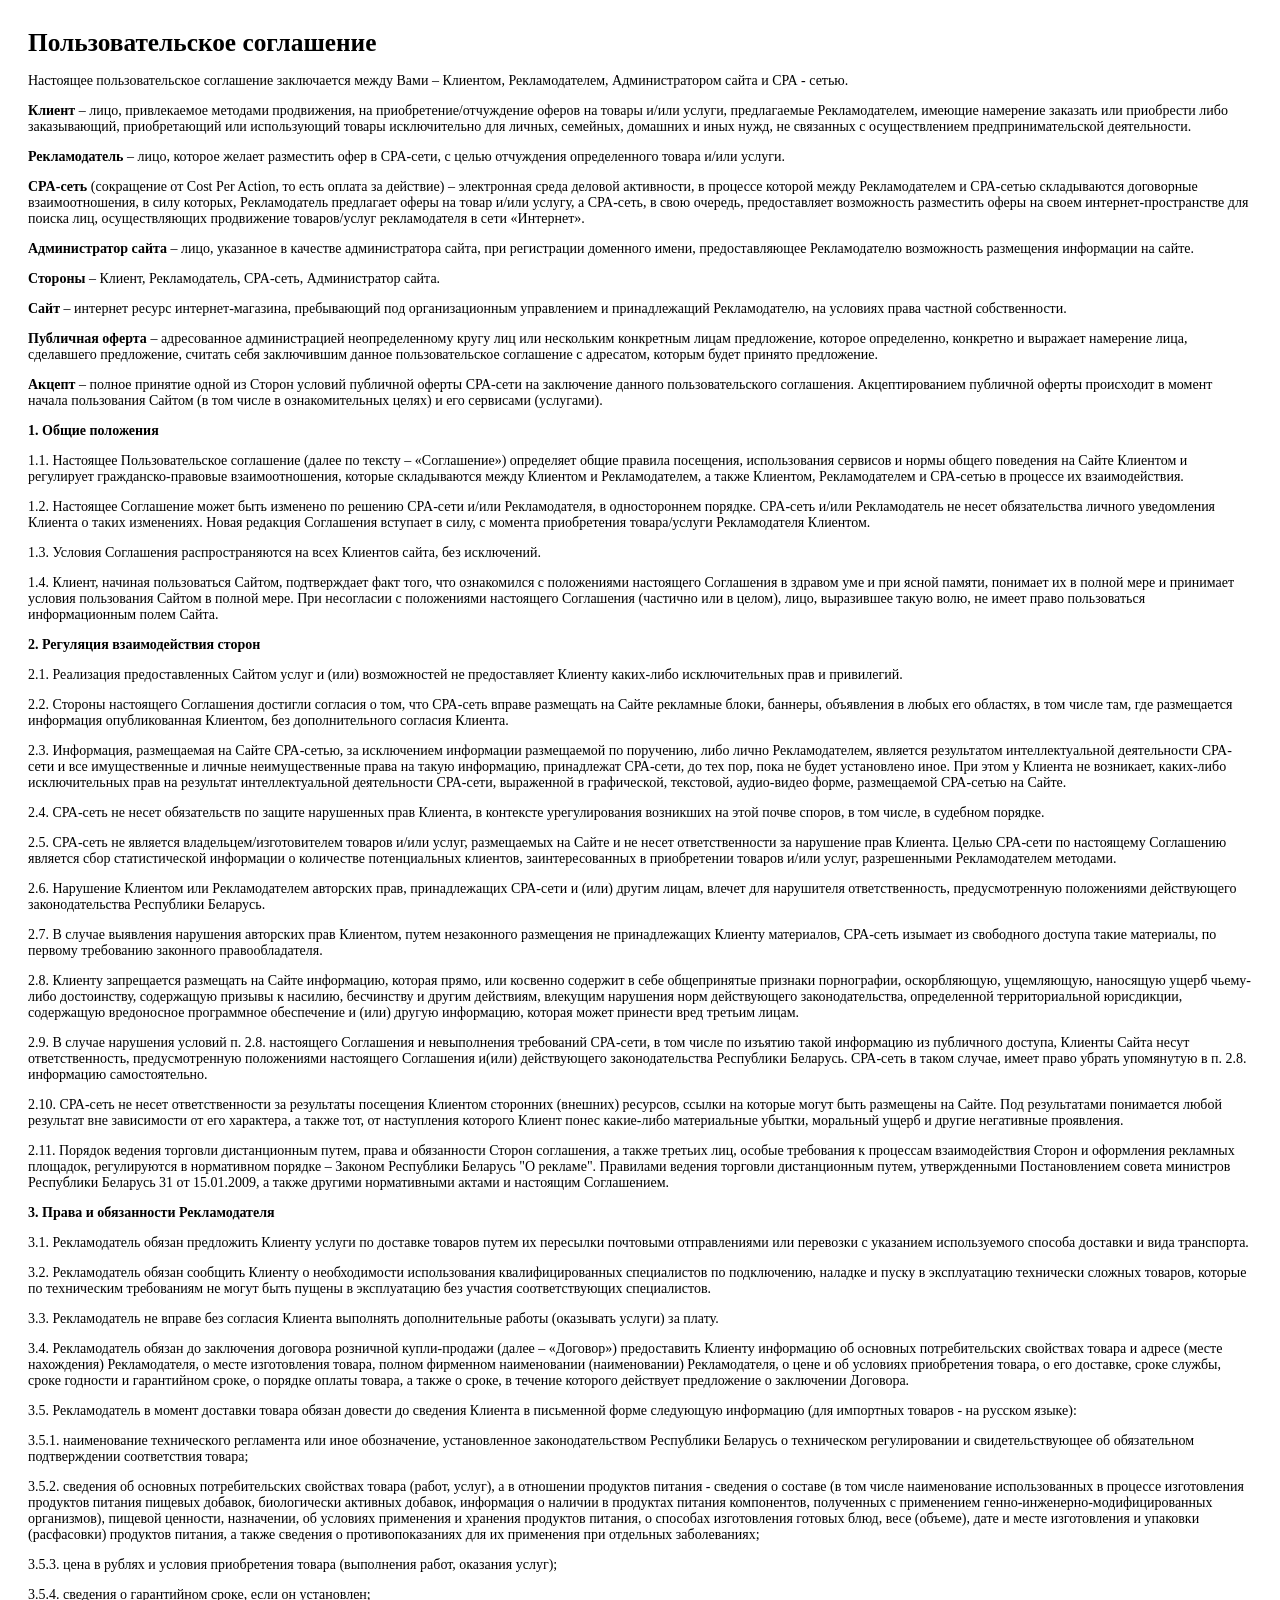
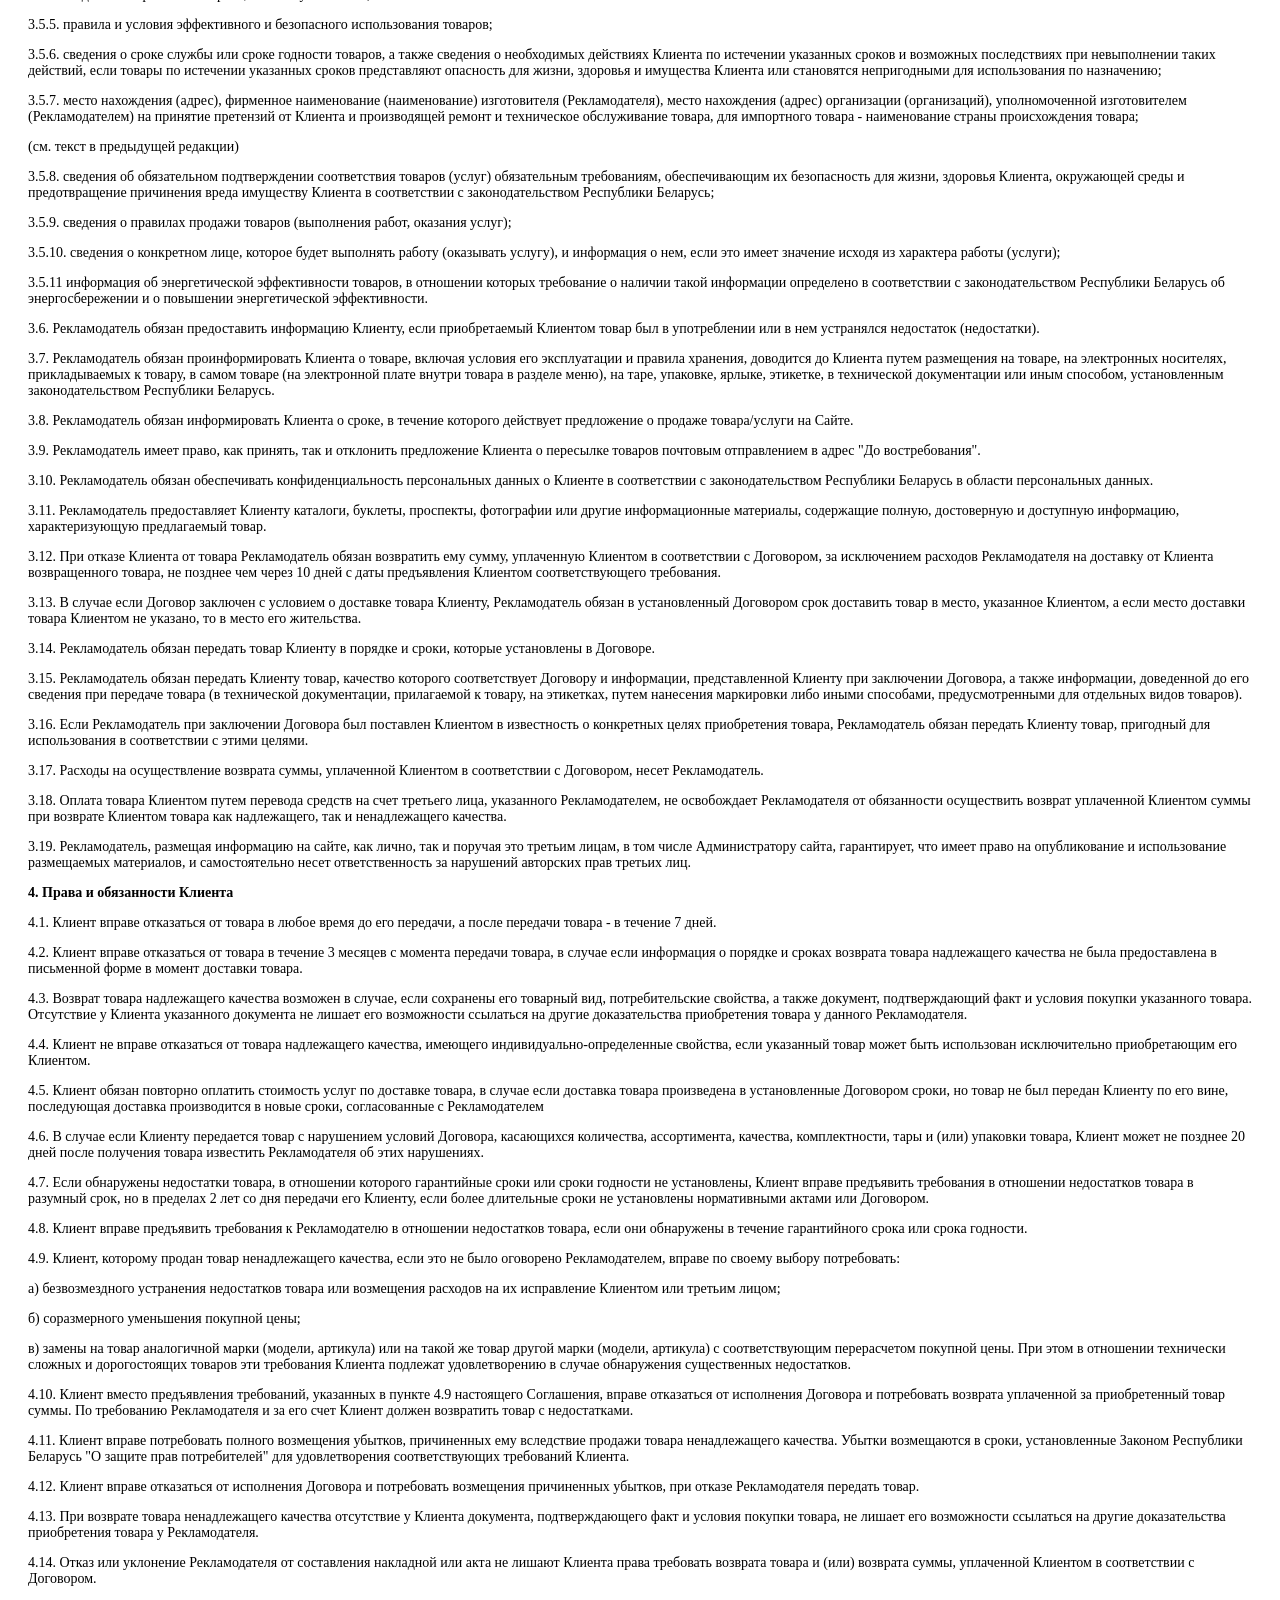
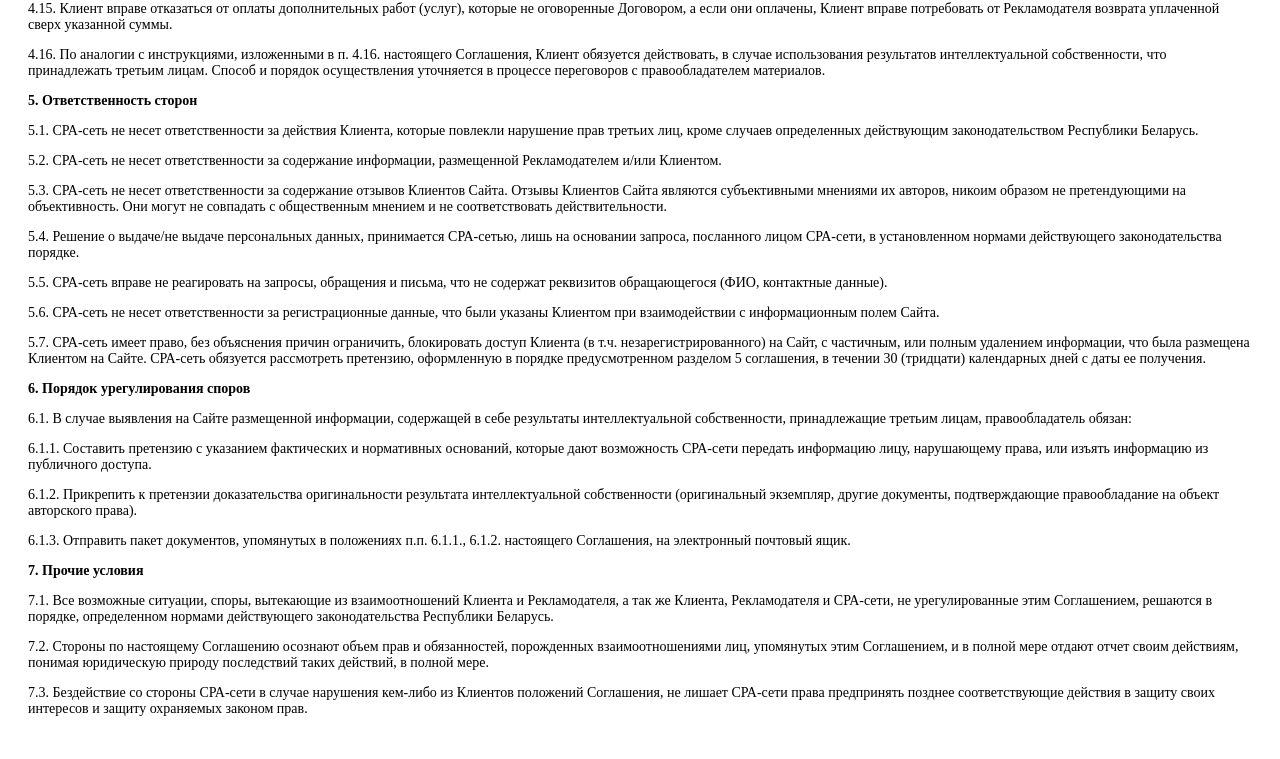
<file: src/documents/agreement.html>
<html>
    <head>
        <title>Пользовательское соглашение</title>
        <meta charset="UTF-8" />
    </head>
    <body>
    <div style="padding: 20px; font-size: 14px;font-family: 'PT Sans';">
        <h1 style="font-family: 'PT Sans'; padding: 0; margin: 0; margin-bottom: 16px; font-size:19pt; font-weight: bold;">Пользовательское соглашение</h1>
    
        <p>Настоящее пользовательское соглашение заключается между Вами – Клиентом, Рекламодателем, Администратором сайта и СРА - сетью.
        </p>
        <p><strong>Клиент</strong> – лицо, привлекаемое методами продвижения, на приобретение/отчуждение оферов на товары и/или услуги, предлагаемые Рекламодателем, имеющие намерение заказать или приобрести либо заказывающий, приобретающий или использующий товары исключительно для личных, семейных, домашних и иных нужд, не связанных с осуществлением предпринимательской деятельности.
        </p>
        <p><strong>Рекламодатель</strong> – лицо, которое желает разместить офер в CPA-сети, с целью отчуждения определенного товара и/или услуги.
        </p>
        <p><strong>CPA-сеть</strong> (сокращение от Cost Per Action, то есть оплата за действие) – электронная среда деловой активности, в процессе которой между Рекламодателем и СРА-сетью складываются договорные взаимоотношения, в силу которых, Рекламодатель предлагает оферы на товар и/или услугу, а СРА-сеть, в свою очередь, предоставляет возможность разместить оферы на своем интернет-пространстве для поиска лиц, осуществляющих продвижение товаров/услуг рекламодателя в сети «Интернет».
        </p>
        <p><strong>Администратор сайта</strong> – лицо, указанное в качестве администратора сайта, при регистрации доменного имени, предоставляющее Рекламодателю возможность размещения информации на сайте.
        </p>
        <p><strong>Стороны</strong> – Клиент, Рекламодатель, CPA-сеть, Администратор сайта.
        </p>
        <p><strong>Сайт</strong> – интернет ресурс интернет-магазина, пребывающий под организационным управлением и принадлежащий Рекламодателю, на условиях права частной собственности.
        </p>
        <p><strong>Публичная оферта</strong> – адресованное администрацией неопределенному кругу лиц или нескольким конкретным лицам предложение, которое определенно, конкретно и выражает намерение лица, сделавшего предложение, считать себя заключившим данное пользовательское соглашение с адресатом, которым будет принято предложение.
        </p>
        <p><strong>Акцепт</strong> – полное принятие одной из Сторон условий публичной оферты СРА-сети на заключение данного пользовательского соглашения. Акцептированием публичной оферты происходит в момент начала пользования Сайтом (в том числе в ознакомительных целях) и его сервисами (услугами).
        </p>
        <p><strong>1. Общие положения</strong>
        </p>
        <p>1.1. Настоящее Пользовательское соглашение (далее по тексту – «Соглашение») определяет общие правила посещения, использования сервисов и нормы общего поведения на Сайте Клиентом и регулирует гражданско-правовые взаимоотношения, которые складываются между Клиентом и Рекламодателем, а также Клиентом, Рекламодателем и СРА-сетью в процессе их взаимодействия.
        </p>
        <p>1.2. Настоящее Соглашение может быть изменено по решению CPA-сети и/или Рекламодателя, в одностороннем порядке. CPA-сеть и/или Рекламодатель не несет обязательства личного уведомления Клиента о таких изменениях. Новая редакция Соглашения вступает в силу, с момента приобретения товара/услуги Рекламодателя Клиентом.
        </p>
        <p>1.3. Условия Соглашения распространяются на всех Клиентов сайта, без исключений.
        </p>
        <p>1.4. Клиент, начиная пользоваться Сайтом, подтверждает факт того, что ознакомился с положениями настоящего Соглашения в здравом уме и при ясной памяти, понимает их в полной мере и принимает условия пользования Сайтом в полной мере. При несогласии с положениями настоящего Соглашения (частично или в целом), лицо, выразившее такую волю, не имеет право пользоваться информационным полем Сайта.
        </p>
        <p><strong>2. Регуляция взаимодействия сторон</strong>
        </p>
        <p>2.1. Реализация предоставленных Сайтом услуг и (или) возможностей не предоставляет Клиенту каких-либо исключительных прав и привилегий.
        </p>
        <p>2.2. Стороны настоящего Соглашения достигли согласия о том, что СРА-сеть вправе размещать на Сайте рекламные блоки, баннеры, объявления в любых его областях, в том числе там, где размещается информация опубликованная Клиентом, без дополнительного согласия Клиента.
        </p>
        <p>2.3. Информация, размещаемая на Сайте СРА-сетью, за исключением информации размещаемой по поручению, либо лично Рекламодателем, является результатом интеллектуальной деятельности СРА-сети и все имущественные и личные неимущественные права на такую информацию, принадлежат СРА-сети, до тех пор, пока не будет установлено иное. При этом у Клиента не возникает, каких-либо исключительных прав на результат интеллектуальной деятельности СРА-сети, выраженной в графической, текстовой, аудио-видео форме, размещаемой СРА-сетью на Сайте.
        </p>
        <p>2.4. СРА-сеть не несет обязательств по защите нарушенных прав Клиента, в контексте урегулирования возникших на этой почве споров, в том числе, в судебном порядке.
        </p>
        <p>2.5. СРА-сеть не является владельцем/изготовителем товаров и/или услуг, размещаемых на Сайте и не несет ответственности за нарушение прав Клиента. Целью СРА-сети по настоящему Соглашению является сбор статистической информации о количестве потенциальных клиентов, заинтересованных в приобретении товаров и/или услуг, разрешенными Рекламодателем методами.
        </p>
        <p>2.6. Нарушение Клиентом или Рекламодателем авторских прав, принадлежащих СРА-сети и (или) другим лицам, влечет для нарушителя ответственность, предусмотренную положениями действующего законодательства Республики Беларусь.
        </p>
        <p>2.7. В случае выявления нарушения авторских прав Клиентом, путем незаконного размещения не принадлежащих Клиенту материалов, СРА-сеть изымает из свободного доступа такие материалы, по первому требованию законного правообладателя.
        </p>
        <p>2.8. Клиенту запрещается размещать на Сайте информацию, которая прямо, или косвенно содержит в себе общепринятые признаки порнографии, оскорбляющую, ущемляющую, наносящую ущерб чьему-либо достоинству, содержащую призывы к насилию, бесчинству и другим действиям, влекущим нарушения норм действующего законодательства, определенной территориальной юрисдикции, содержащую вредоносное программное обеспечение и (или) другую информацию, которая может принести вред третьим лицам.
        </p>
        <p>2.9. В случае нарушения условий п. 2.8. настоящего Соглашения и невыполнения требований СРА-сети, в том числе по изъятию такой информацию из публичного доступа, Клиенты Сайта несут ответственность, предусмотренную положениями настоящего Соглашения и(или) действующего законодательства Республики Беларусь. СРА-сеть в таком случае, имеет право убрать упомянутую в п. 2.8. информацию самостоятельно.
        </p>
        <p>2.10. СРА-сеть не несет ответственности за результаты посещения Клиентом сторонних (внешних) ресурсов, ссылки на которые могут быть размещены на Сайте. Под результатами понимается любой результат вне зависимости от его характера, а также тот, от наступления которого Клиент понес какие-либо материальные убытки, моральный ущерб и другие негативные проявления.
        </p>
        <p>2.11. Порядок ведения торговли дистанционным путем, права и обязанности Сторон соглашения, а также третьих лиц, особые требования к процессам взаимодействия Сторон и оформления рекламных площадок, регулируются в нормативном порядке – Законом Республики Беларусь "О рекламе".
Правилами ведения торговли дистанционным путем, утвержденными Постановлением совета министров Республики Беларусь  31 от 15.01.2009, а также другими нормативными актами и настоящим Соглашением.
        </p>
        <p><strong>3. Права и обязанности Рекламодателя</strong>
        </p>
        <p>3.1. Рекламодатель обязан предложить Клиенту услуги по доставке товаров путем их пересылки почтовыми отправлениями или перевозки с указанием используемого способа доставки и вида транспорта.
        </p>
        <p>3.2. Рекламодатель обязан сообщить Клиенту о необходимости использования квалифицированных специалистов по подключению, наладке и пуску в эксплуатацию технически сложных товаров, которые по техническим требованиям не могут быть пущены в эксплуатацию без участия соответствующих специалистов.
        </p>
        <p>3.3. Рекламодатель не вправе без согласия Клиента выполнять дополнительные работы (оказывать услуги) за плату.
        </p>
        <p>3.4. Рекламодатель обязан до заключения договора розничной купли-продажи (далее – «Договор») предоставить Клиенту информацию об основных потребительских свойствах товара и адресе (месте нахождения) Рекламодателя, о месте изготовления товара, полном фирменном наименовании (наименовании) Рекламодателя, о цене и об условиях приобретения товара, о его доставке, сроке службы, сроке годности и гарантийном сроке, о порядке оплаты товара, а также о сроке, в течение которого действует предложение о заключении Договора.
        </p>
        <p>3.5. Рекламодатель в момент доставки товара обязан довести до сведения Клиента в письменной форме следующую информацию (для импортных товаров - на русском языке):
        </p>
        <p>3.5.1. наименование технического регламента или иное обозначение, установленное законодательством Республики Беларусь о техническом регулировании и свидетельствующее об обязательном подтверждении соответствия товара;
        </p>
        <p>3.5.2. сведения об основных потребительских свойствах товара (работ, услуг), а в отношении продуктов питания - сведения о составе (в том числе наименование использованных в процессе изготовления продуктов питания пищевых добавок, биологически активных добавок, информация о наличии в продуктах питания компонентов, полученных с применением генно-инженерно-модифицированных организмов), пищевой ценности, назначении, об условиях применения и хранения продуктов питания, о способах изготовления готовых блюд, весе (объеме), дате и месте изготовления и упаковки (расфасовки) продуктов питания, а также сведения о противопоказаниях для их применения при отдельных заболеваниях;
        </p>
        <p>3.5.3. цена в рублях и условия приобретения товара (выполнения работ, оказания услуг);
        </p>
        <p>3.5.4. сведения о гарантийном сроке, если он установлен;
        </p>
        <p>3.5.5. правила и условия эффективного и безопасного использования товаров;
        </p>
        <p>3.5.6. сведения о сроке службы или сроке годности товаров, а также сведения о необходимых действиях Клиента по истечении указанных сроков и возможных последствиях при невыполнении таких действий, если товары по истечении указанных сроков представляют опасность для жизни, здоровья и имущества Клиента или становятся непригодными для использования по назначению;
        </p>
        <p>3.5.7. место нахождения (адрес), фирменное наименование (наименование) изготовителя (Рекламодателя), место нахождения (адрес) организации (организаций), уполномоченной изготовителем (Рекламодателем) на принятие претензий от Клиента и производящей ремонт и техническое обслуживание товара, для импортного товара - наименование страны происхождения товара;
        </p>
        <p>(см. текст в предыдущей редакции)
        </p>
        <p>3.5.8. сведения об обязательном подтверждении соответствия товаров (услуг) обязательным требованиям, обеспечивающим их безопасность для жизни, здоровья Клиента, окружающей среды и предотвращение причинения вреда имуществу Клиента в соответствии с законодательством Республики Беларусь;
        </p>
        <p>3.5.9. сведения о правилах продажи товаров (выполнения работ, оказания услуг);
        </p>
        <p>3.5.10. сведения о конкретном лице, которое будет выполнять работу (оказывать услугу), и информация о нем, если это имеет значение исходя из характера работы (услуги);
        </p>
        <p>3.5.11 информация об энергетической эффективности товаров, в отношении которых требование о наличии такой информации определено в соответствии с законодательством Республики Беларусь об энергосбережении и о повышении энергетической эффективности.
        </p>
        <p>3.6. Рекламодатель обязан предоставить информацию Клиенту, если приобретаемый Клиентом товар был в употреблении или в нем устранялся недостаток (недостатки).
        </p>
        <p>3.7. Рекламодатель обязан проинформировать Клиента о товаре, включая условия его эксплуатации и правила хранения, доводится до Клиента путем размещения на товаре, на электронных носителях, прикладываемых к товару, в самом товаре (на электронной плате внутри товара в разделе меню), на таре, упаковке, ярлыке, этикетке, в технической документации или иным способом, установленным законодательством Республики Беларусь.
        </p>
        <p>3.8. Рекламодатель обязан информировать Клиента о сроке, в течение которого действует предложение о продаже товара/услуги на Сайте.
        </p>
        <p>3.9. Рекламодатель имеет право, как принять, так и отклонить предложение Клиента о пересылке товаров почтовым отправлением в адрес "До востребования".
        </p>
        <p>3.10. Рекламодатель обязан обеспечивать конфиденциальность персональных данных о Клиенте в соответствии с законодательством Республики Беларусь в области персональных данных.
        </p>
        <p>3.11. Рекламодатель предоставляет Клиенту каталоги, буклеты, проспекты, фотографии или другие информационные материалы, содержащие полную, достоверную и доступную информацию, характеризующую предлагаемый товар.
        </p>
        <p>3.12. При отказе Клиента от товара Рекламодатель обязан возвратить ему сумму, уплаченную Клиентом в соответствии с Договором, за исключением расходов Рекламодателя на доставку от Клиента возвращенного товара, не позднее чем через 10 дней с даты предъявления Клиентом соответствующего требования.
        </p>
        <p>3.13. В случае если Договор заключен с условием о доставке товара Клиенту, Рекламодатель обязан в установленный Договором срок доставить товар в место, указанное Клиентом, а если место доставки товара Клиентом не указано, то в место его жительства.
        </p>
        <p>3.14. Рекламодатель обязан передать товар Клиенту в порядке и сроки, которые установлены в Договоре.
        </p>
        <p>3.15. Рекламодатель обязан передать Клиенту товар, качество которого соответствует Договору и информации, представленной Клиенту при заключении Договора, а также информации, доведенной до его сведения при передаче товара (в технической документации, прилагаемой к товару, на этикетках, путем нанесения маркировки либо иными способами, предусмотренными для отдельных видов товаров).
        </p>
        <p>3.16. Если Рекламодатель при заключении Договора был поставлен Клиентом в известность о конкретных целях приобретения товара, Рекламодатель обязан передать Клиенту товар, пригодный для использования в соответствии с этими целями.
        </p>
        <p>3.17. Расходы на осуществление возврата суммы, уплаченной Клиентом в соответствии с Договором, несет Рекламодатель.
        </p>
        <p>3.18. Оплата товара Клиентом путем перевода средств на счет третьего лица, указанного Рекламодателем, не освобождает Рекламодателя от обязанности осуществить возврат уплаченной Клиентом суммы при возврате Клиентом товара как надлежащего, так и ненадлежащего качества.
        </p>
        <p>3.19. Рекламодатель, размещая информацию на сайте, как лично, так и поручая это третьим лицам, в том числе Администратору сайта, гарантирует, что имеет право на опубликование и использование размещаемых материалов, и самостоятельно несет ответственность за нарушений авторских прав третьих лиц.
        </p>
        <p><strong>4. Права и обязанности Клиента</strong>
        </p>
        <p>4.1. Клиент вправе отказаться от товара в любое время до его передачи, а после передачи товара - в течение 7 дней.
        </p>
        <p>4.2. Клиент вправе отказаться от товара в течение 3 месяцев с момента передачи товара, в случае если информация о порядке и сроках возврата товара надлежащего качества не была предоставлена в письменной форме в момент доставки товара.
        </p>
        <p>4.3. Возврат товара надлежащего качества возможен в случае, если сохранены его товарный вид, потребительские свойства, а также документ, подтверждающий факт и условия покупки указанного товара. Отсутствие у Клиента указанного документа не лишает его возможности ссылаться на другие доказательства приобретения товара у данного Рекламодателя.
        </p>
        <p>4.4. Клиент не вправе отказаться от товара надлежащего качества, имеющего индивидуально-определенные свойства, если указанный товар может быть использован исключительно приобретающим его Клиентом.
        </p>
        <p>4.5. Клиент обязан повторно оплатить стоимость услуг по доставке товара, в случае если доставка товара произведена в установленные Договором сроки, но товар не был передан Клиенту по его вине, последующая доставка производится в новые сроки, согласованные с Рекламодателем
        </p>
        <p>4.6. В случае если Клиенту передается товар с нарушением условий Договора, касающихся количества, ассортимента, качества, комплектности, тары и (или) упаковки товара, Клиент может не позднее 20 дней после получения товара известить Рекламодателя об этих нарушениях.
        </p>
        <p>4.7. Если обнаружены недостатки товара, в отношении которого гарантийные сроки или сроки годности не установлены, Клиент вправе предъявить требования в отношении недостатков товара в разумный срок, но в пределах 2 лет со дня передачи его Клиенту, если более длительные сроки не установлены нормативными актами или Договором.
        </p>
        <p>4.8. Клиент вправе предъявить требования к Рекламодателю в отношении недостатков товара, если они обнаружены в течение гарантийного срока или срока годности.
        </p>
        <p>4.9. Клиент, которому продан товар ненадлежащего качества, если это не было оговорено Рекламодателем, вправе по своему выбору потребовать:
        </p>
        <p>а) безвозмездного устранения недостатков товара или возмещения расходов на их исправление Клиентом или третьим лицом;
        </p>
        <p>б) соразмерного уменьшения покупной цены;
        </p>
        <p>в) замены на товар аналогичной марки (модели, артикула) или на такой же товар другой марки (модели, артикула) с соответствующим перерасчетом покупной цены. При этом в отношении технически сложных и дорогостоящих товаров эти требования Клиента подлежат удовлетворению в случае обнаружения существенных недостатков.
        </p>
        <p>4.10. Клиент вместо предъявления требований, указанных в пункте 4.9 настоящего Соглашения, вправе отказаться от исполнения Договора и потребовать возврата уплаченной за приобретенный товар суммы. По требованию Рекламодателя и за его счет Клиент должен возвратить товар с недостатками.
        </p>
        <p>4.11. Клиент вправе потребовать полного возмещения убытков, причиненных ему вследствие продажи товара ненадлежащего качества. Убытки возмещаются в сроки, установленные Законом Республики Беларусь "О защите прав потребителей" для удовлетворения соответствующих требований Клиента.
        </p>
        <p>4.12. Клиент вправе отказаться от исполнения Договора и потребовать возмещения причиненных убытков, при отказе Рекламодателя передать товар.
        </p>
        <p>4.13. При возврате товара ненадлежащего качества отсутствие у Клиента документа, подтверждающего факт и условия покупки товара, не лишает его возможности ссылаться на другие доказательства приобретения товара у Рекламодателя.
        </p>
        <p>4.14. Отказ или уклонение Рекламодателя от составления накладной или акта не лишают Клиента права требовать возврата товара и (или) возврата суммы, уплаченной Клиентом в соответствии с Договором.
        </p>
        <p>4.15. Клиент вправе отказаться от оплаты дополнительных работ (услуг), которые не оговоренные Договором, а если они оплачены, Клиент вправе потребовать от Рекламодателя возврата уплаченной сверх указанной суммы.
        </p>
        <p>4.16. По аналогии с инструкциями, изложенными в п. 4.16. настоящего Соглашения, Клиент обязуется действовать, в случае использования результатов интеллектуальной собственности, что принадлежать третьим лицам. Способ и порядок осуществления уточняется в процессе переговоров с правообладателем материалов.
        </p>
        <p><strong>5. Ответственность сторон</strong>
        </p>
        <p>5.1. СРА-сеть не несет ответственности за действия Клиента, которые повлекли нарушение прав третьих лиц, кроме случаев определенных действующим законодательством Республики Беларусь.
        </p>
        <p>5.2. СРА-сеть не несет ответственности за содержание информации, размещенной Рекламодателем и/или Клиентом.
        </p>
        <p>5.3. СРА-сеть не несет ответственности за содержание отзывов Клиентов Сайта. Отзывы Клиентов Сайта являются субъективными мнениями их авторов, никоим образом не претендующими на объективность. Они могут не совпадать с общественным мнением и не соответствовать действительности.
        </p>
        <p>5.4. Решение о выдаче/не выдаче персональных данных, принимается СРА-сетью, лишь на основании запроса, посланного лицом СРА-сети, в установленном нормами действующего законодательства порядке.
        </p>
        <p>5.5. СРА-сеть вправе не реагировать на запросы, обращения и письма, что не содержат реквизитов обращающегося (ФИО, контактные данные).
        </p>
        <p>5.6. СРА-сеть не несет ответственности за регистрационные данные, что были указаны Клиентом при взаимодействии с информационным полем Сайта.
        </p>
        <p>5.7. СРА-сеть имеет право, без объяснения причин ограничить, блокировать доступ Клиента (в т.ч. незарегистрированного) на Сайт, с частичным, или полным удалением информации, что была размещена Клиентом на Сайте. СРА-сеть обязуется рассмотреть претензию, оформленную в порядке предусмотренном разделом 5 соглашения, в течении 30 (тридцати) календарных дней с даты ее получения.
        </p>
        <p><strong>6. Порядок урегулирования споров</strong>
        </p>
        <p>6.1. В случае выявления на Сайте размещенной информации, содержащей в себе результаты интеллектуальной собственности, принадлежащие третьим лицам, правообладатель обязан:
        </p>
        <p>6.1.1. Составить претензию с указанием фактических и нормативных оснований, которые дают возможность СРА-сети передать информацию лицу, нарушающему права, или изъять информацию из публичного доступа.
        </p>
        <p>6.1.2. Прикрепить к претензии доказательства оригинальности результата интеллектуальной собственности (оригинальный экземпляр, другие документы, подтверждающие правообладание на объект авторского права).
        </p>
        <p>6.1.3. Отправить пакет документов, упомянутых в положениях п.п. 6.1.1., 6.1.2. настоящего Соглашения, на электронный почтовый ящик.</a>
        </p>
        <p><strong>7. Прочие условия</strong>
        </p>
        <p>7.1. Все возможные ситуации, споры, вытекающие из взаимоотношений Клиента и Рекламодателя, а так же Клиента, Рекламодателя и СРА-сети, не урегулированные этим Соглашением, решаются в порядке, определенном нормами действующего законодательства Республики Беларусь.
        </p>
        <p>7.2. Стороны по настоящему Соглашению осознают объем прав и обязанностей, порожденных взаимоотношениями лиц, упомянутых этим Соглашением, и в полной мере отдают отчет своим действиям, понимая юридическую природу последствий таких действий, в полной мере.
        </p>
        <p>7.3. Бездействие со стороны СРА-сети в случае нарушения кем-либо из Клиентов положений Соглашения, не лишает СРА-сети права предпринять позднее соответствующие действия в защиту своих интересов и защиту охраняемых законом прав.
        </p>
    </body>
    </html>
</file>
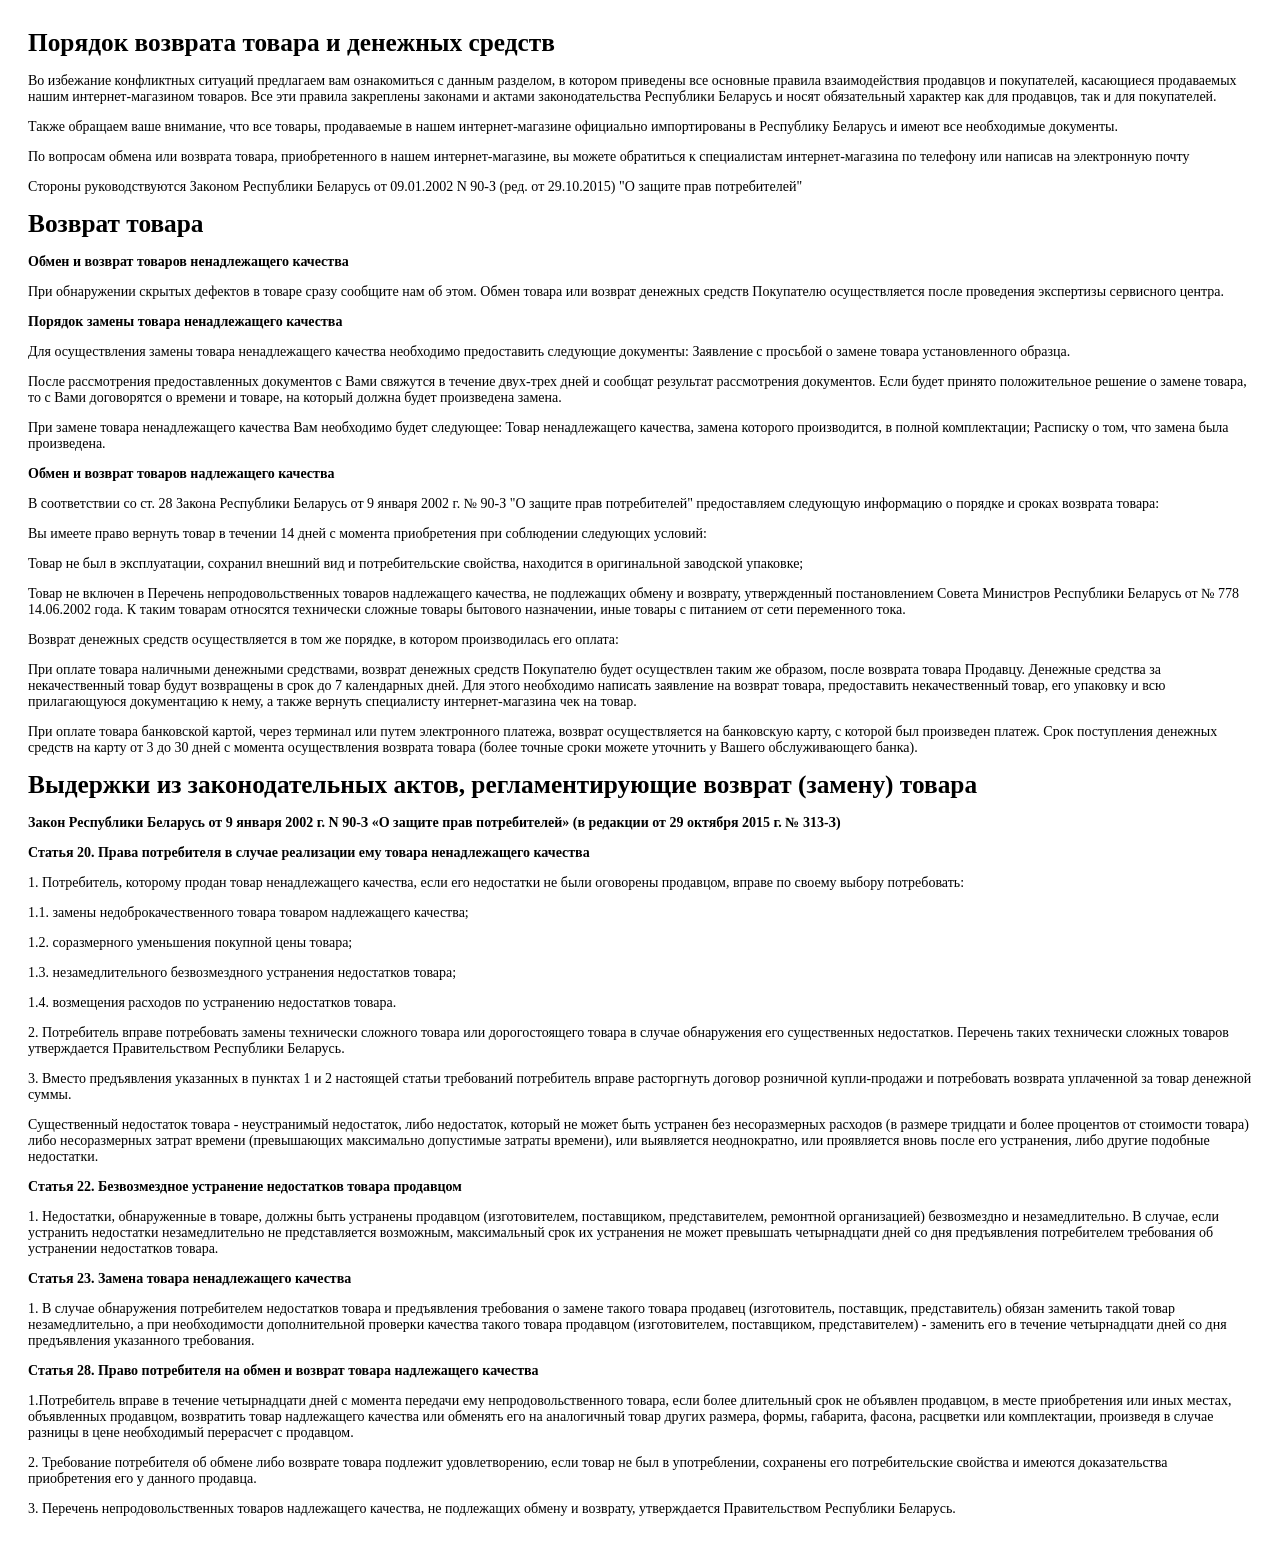
<file: src/documents/dogovor_vozvrata.html>
<!DOCTYPE html>
<head>
  <meta charset="UTF-8">
  <title>Договор возврата товаров и денежных средств</title>
</head>
<body>
  <div style="padding: 20px; font-size: 14px;font-family: 'PT Sans';">
    <h1 style="font-family: 'PT Sans'; padding: 0; margin: 0; margin-bottom: 16px; font-size:19pt; font-weight: bold;">Порядок возврата товара и денежных средств</h1>
  <p>Во избежание конфликтных ситуаций предлагаем вам ознакомиться с данным разделом, в
    котором приведены все основные правила взаимодействия продавцов и покупателей,
    касающиеся продаваемых нашим интернет-магазином товаров. Все эти правила закреплены
    законами и актами законодательства Республики Беларусь и носят обязательный характер как для
    продавцов, так и для покупателей.</p>
    <p>
Также обращаем ваше внимание, что все товары, продаваемые в нашем интернет-магазине
официально импортированы в Республику Беларусь и имеют все необходимые документы.
    </p>
    <p>По вопросам обмена или возврата товара, приобретенного в нашем интернет-магазине, вы
можете обратиться к специалистам интернет-магазина по телефону или
написав на электронную почту</p>
<p>Стороны руководствуются Законом Республики Беларусь от 09.01.2002 N 90-З (ред. от 29.10.2015)
"О защите прав потребителей"</p>
<h1 style="font-family: 'PT Sans'; padding: 0; margin: 0; margin-bottom: 16px; font-size:19pt; font-weight: bold;">Возврат товара</h1>
<p><strong>Обмен и возврат товаров ненадлежащего качества</strong></p>
<p>При обнаружении скрытых дефектов в товаре сразу сообщите нам об этом. Обмен товара или
  возврат денежных средств Покупателю осуществляется после проведения экспертизы сервисного
  центра.</p>
  <p><strong>Порядок замены товара ненадлежащего качества</strong></p>
<p>Для осуществления замены товара ненадлежащего качества необходимо предоставить
  следующие документы:
  Заявление с просьбой о замене товара установленного образца.</p>
  <p>После рассмотрения предоставленных документов с Вами свяжутся в течение двух-трех дней и
    сообщат результат рассмотрения документов. Если будет принято положительное решение о
    замене товара, то с Вами договорятся о времени и товаре, на который должна будет произведена
    замена.</p>
    <p>При замене товара ненадлежащего качества Вам необходимо будет следующее:
      Товар ненадлежащего качества, замена которого производится, в полной комплектации;
      Расписку о том, что замена была произведена.</p>
      <p><strong>Обмен и возврат товаров надлежащего качества</strong></p>
      <p>В соответствии со ст. 28 Закона Республики Беларусь от 9 января 2002 г. № 90-З "О защите прав
        потребителей" предоставляем следующую информацию о порядке и сроках возврата товара:</p><p>
        Вы имеете право вернуть товар в течении 14 дней с момента приобретения при соблюдении
        следующих условий:
        </p>
        <p>Товар не был в эксплуатации, сохранил внешний вид и потребительские свойства, находится в
          оригинальной заводской упаковке;
          </p><p>
          Товар не включен в Перечень непродовольственных товаров надлежащего качества, не
          подлежащих обмену и возврату, утвержденный постановлением Совета Министров Республики
          Беларусь от № 778 14.06.2002 года. К таким товарам относятся технически сложные товары
          бытового назначении, иные товары с питанием от сети переменного тока.</p>
    <p>Возврат денежных средств осуществляется в том же порядке, в котором производилась его
      оплата:</p><p>
      При оплате товара наличными денежными средствами, возврат денежных средств Покупателю
      будет осуществлен таким же образом, после возврата товара Продавцу. Денежные средства за некачественный товар будут возвращены в срок до 7 календарных дней.
      Для этого необходимо написать заявление на возврат товара, предоставить некачественный
      товар, его упаковку и всю прилагающуюся документацию к нему, а также вернуть специалисту
      интернет-магазина чек на товар.</p>
      <p>При оплате товара банковской картой, через терминал или путем электронного платежа, возврат
        осуществляется на банковскую карту, с которой был произведен платеж. Срок поступления
        денежных средств на карту от 3 до 30 дней с момента осуществления возврата товара (более
        точные сроки можете уточнить у Вашего обслуживающего банка). </p>
        <h1 style="font-family: 'PT Sans'; padding: 0; margin: 0; margin-bottom: 16px; font-size:19pt; font-weight: bold;">Выдержки из законодательных актов, регламентирующие возврат (замену) товара</h1>
    <p><strong>Закон Республики Беларусь от 9 января 2002 г. N 90-З «О защите прав потребителей» (в редакции
      от 29 октября 2015 г. № 313-З)</strong></p>
    <p><strong>Статья 20. Права потребителя в случае реализации ему товара ненадлежащего качества</strong></p>
    <p>1. Потребитель, которому продан товар ненадлежащего качества, если его недостатки не были
      оговорены продавцом, вправе по своему выбору потребовать:</p>
    <p>1.1. замены недоброкачественного товара товаром надлежащего качества;</p>
    <p>1.2. соразмерного уменьшения покупной цены товара;</p>
    <p>1.3. незамедлительного безвозмездного устранения недостатков товара;</p>
    <p>1.4. возмещения расходов по устранению недостатков товара.</p>
    <p>2. Потребитель вправе потребовать замены технически сложного товара или дорогостоящего
      товара в случае обнаружения его существенных недостатков. Перечень таких технически сложных
      товаров утверждается Правительством Республики Беларусь.</p>
    <p>3. Вместо предъявления указанных в пунктах 1 и 2 настоящей статьи требований потребитель
      вправе расторгнуть договор розничной купли-продажи и потребовать возврата уплаченной за
      товар денежной суммы.
      </p>
    <p>Существенный недостаток товара - неустранимый недостаток, либо недостаток, который не может
      быть устранен без несоразмерных расходов (в размере тридцати и более процентов от стоимости
      товара) либо несоразмерных затрат времени (превышающих максимально допустимые затраты
      времени), или выявляется неоднократно, или проявляется вновь после его устранения, либо
      другие подобные недостатки.</p>
    <p><strong>Статья 22. Безвозмездное устранение недостатков товара продавцом</strong></p>
    <p>1. Недостатки, обнаруженные в товаре, должны быть устранены продавцом (изготовителем,
      поставщиком, представителем, ремонтной организацией) безвозмездно и незамедлительно. В
      случае, если устранить недостатки незамедлительно не представляется возможным,
      максимальный срок их устранения не может превышать четырнадцати дней со дня предъявления
      потребителем требования об устранении недостатков товара.</p>
    <p><strong>Статья 23. Замена товара ненадлежащего качества</strong></p>
    <p>1. В случае обнаружения потребителем недостатков товара и предъявления требования о замене
      такого товара продавец (изготовитель, поставщик, представитель) обязан заменить такой товар
      незамедлительно, а при необходимости дополнительной проверки качества такого товара
      продавцом (изготовителем, поставщиком, представителем) - заменить его в течение
      четырнадцати дней со дня предъявления указанного требования.</p>
    <p><strong>Статья 28. Право потребителя на обмен и возврат товара надлежащего качества</strong></p>
    <p>1.Потребитель вправе в течение четырнадцати дней с момента передачи ему
      непродовольственного товара, если более длительный срок не объявлен продавцом, в месте
      приобретения или иных местах, объявленных продавцом, возвратить товар надлежащего качества
      или обменять его на аналогичный товар других размера, формы, габарита, фасона, расцветки или
      комплектации, произведя в случае разницы в цене необходимый перерасчет с продавцом.</p><p>
      2. Требование потребителя об обмене либо возврате товара подлежит удовлетворению, если
      товар не был в употреблении, сохранены его потребительские свойства и имеются доказательства
      приобретения его у данного продавца.</p><p>
      3. Перечень непродовольственных товаров надлежащего качества, не подлежащих обмену и
      возврату, утверждается Правительством Республики Беларусь.</p>
</body>
</html>
</file>
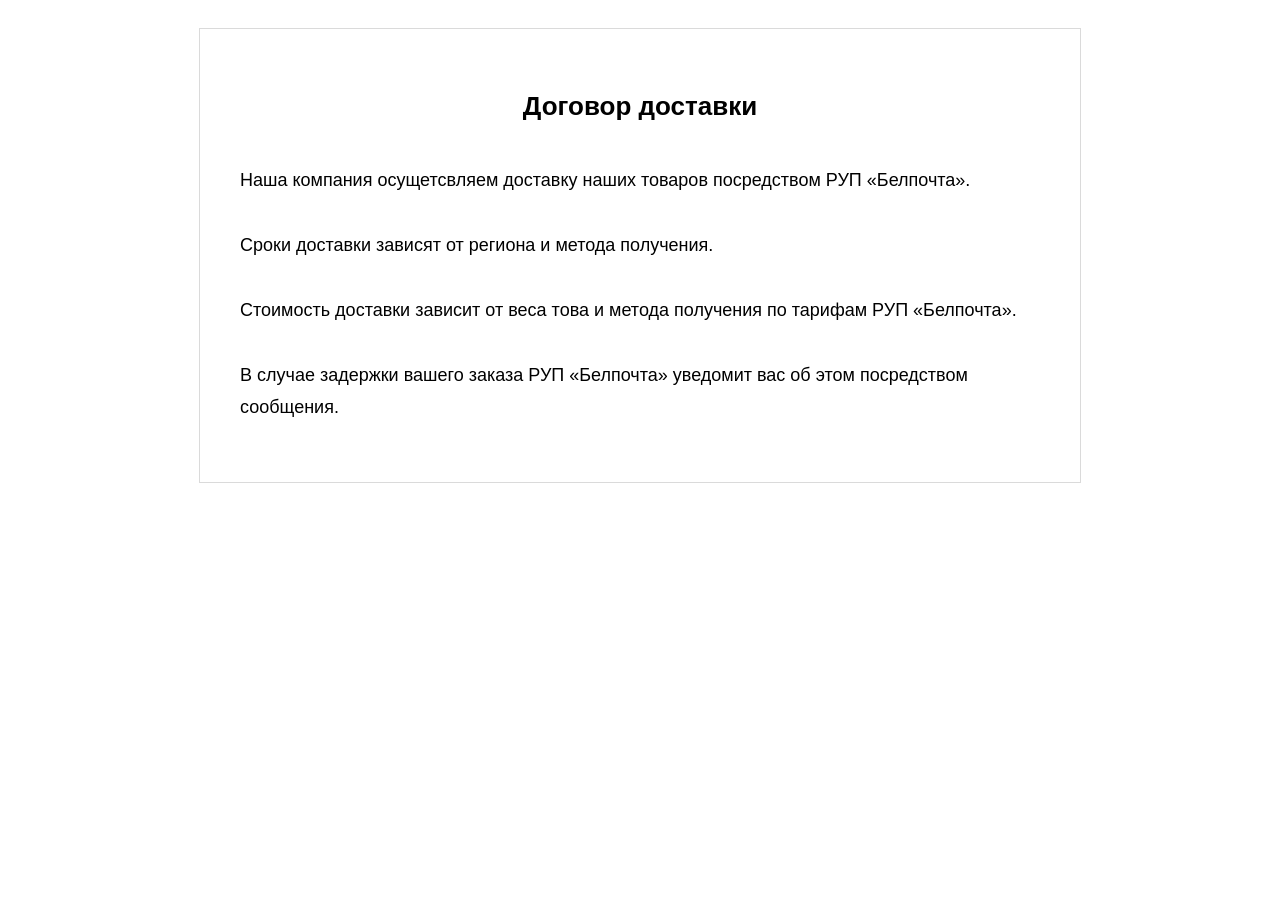
<file: src/documents/dostavka.html>
<html>
  <head>
    <meta charset="UTF-8" />
    <meta name="viewport" content="width=device-width, initial-scale=1.0" />
  </head>

  <style>
    body {
      font-family: "Arial";
      padding: 20px;
    }
    .politic {
      max-width: 800px;
      margin: 0px auto;
      padding: 20px 40px 40px 40px;
      border: 1px solid #dadada;
      line-height: 20px;
    }
    h1 {
      font-size: 26px;
      font-weight: bold;
      text-align: center;
      padding: 30px;
    }
    p {
      font-size: 18px;
      line-height: 1.8em;
    }

    @media (max-width: 900px) {
      p {
        font-size: 14px;
        line-height: 1.5em;
        text-align: justify;
        padding: 10px 10px;
      }
      body {
        padding: 0px;
      }
      .politic {
        max-width: 100%;
        margin: 0px auto;
        padding: 0;
        border: 0px solid #dadada;
        line-height: 20px;
      }
      h1 {
        font-size: 20px;
        font-weight: bold;
        text-align: center;
        padding: 5px;
        line-height: 25px;
      }
    }
  </style>
  <body>
    <div class="politic">
      <h1>Договор доставки</h1>
      <p>
        Наша компания осущетсвляем доставку наших товаров посредством РУП «Белпочта».
        <br />
        <br />
        Сроки доставки зависят от региона и метода получения.
        <br />
        <br />
        Стоимость доставки зависит от веса това и метода получения по тарифам РУП «Белпочта».
        <br />
        <br />
        В случае задержки вашего заказа РУП «Белпочта» уведомит вас об этом посредством сообщения.
      </p>
    </div>
  </body>
</html>
</file>
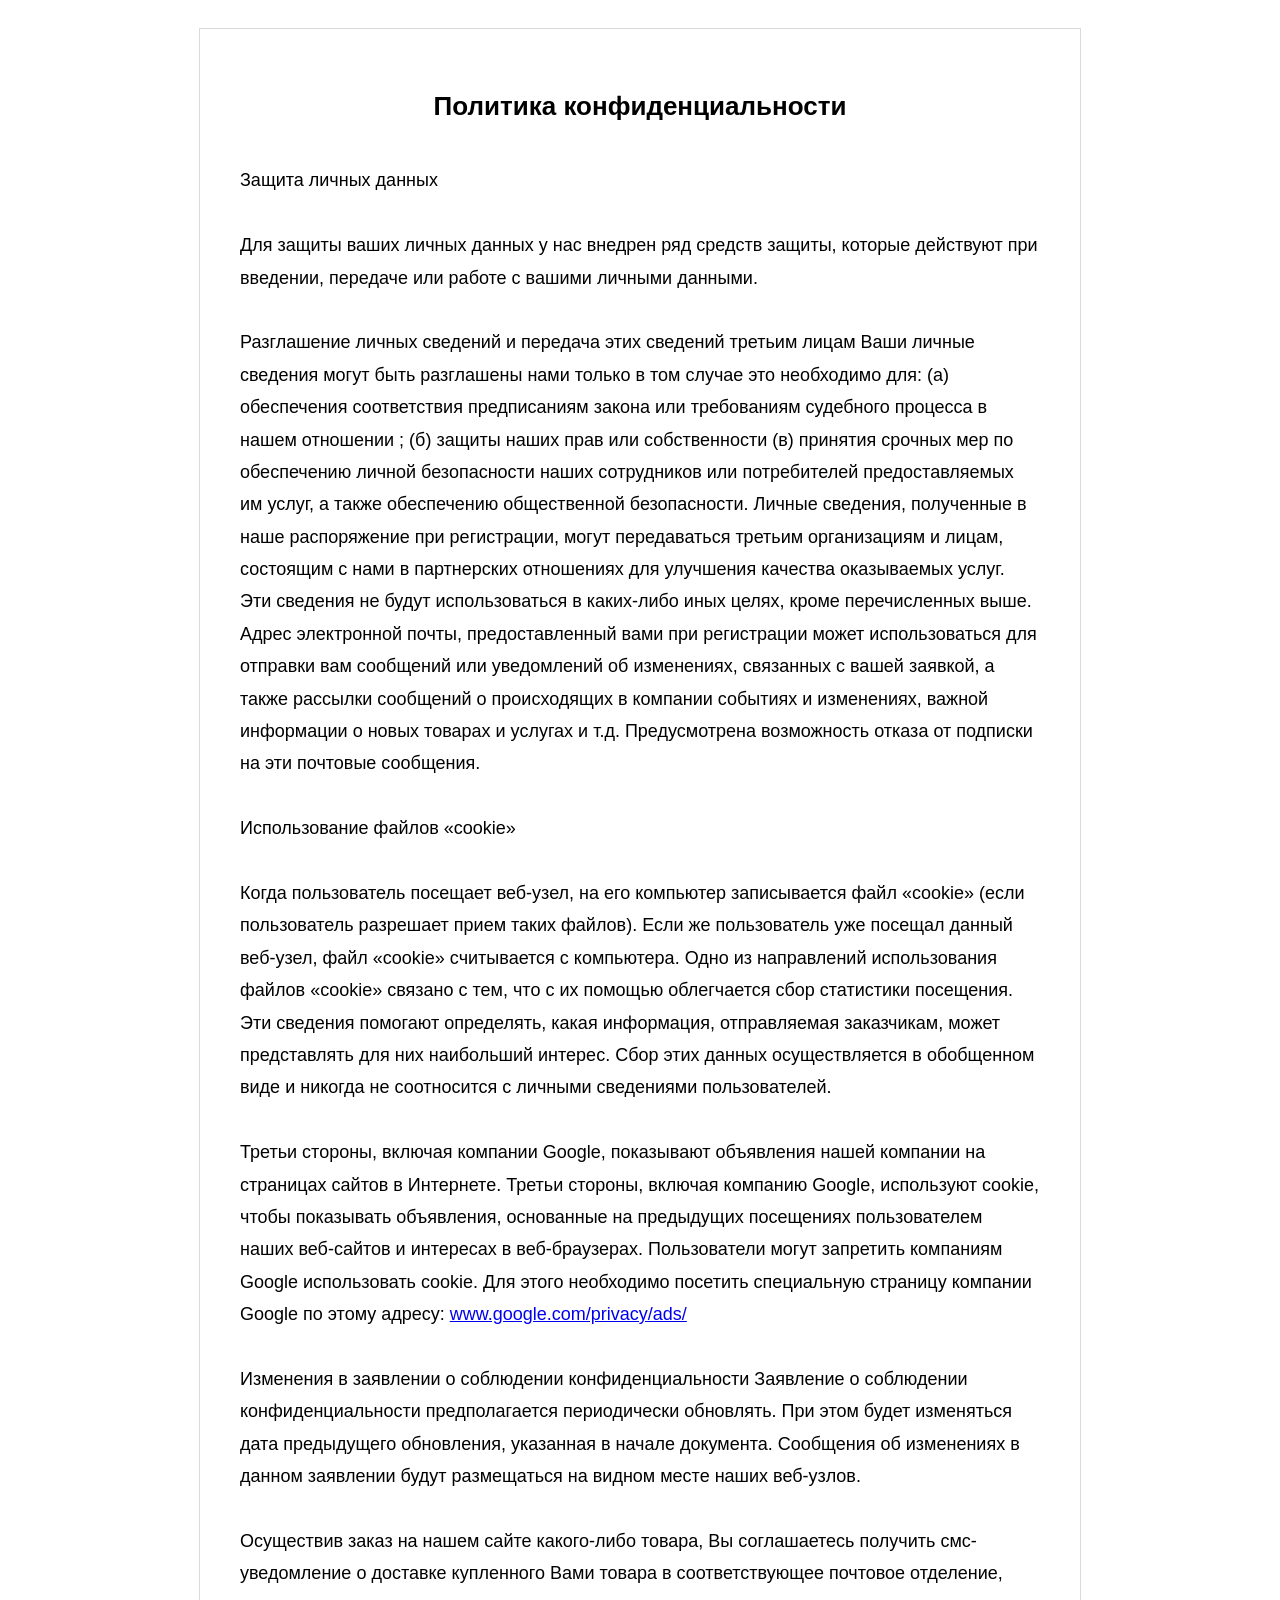
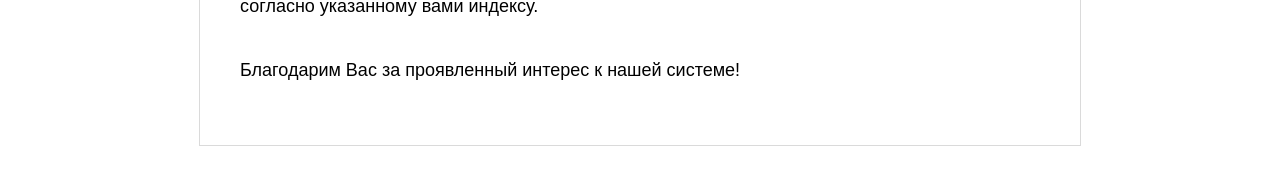
<file: src/documents/politics.html>
<html>
  <head>
    <meta charset="UTF-8" />
    <meta name="viewport" content="width=device-width, initial-scale=1.0" />
  </head>

  <style>
    body {
      font-family: "Arial";
      padding: 20px;
    }
    .politic {
      max-width: 800px;
      margin: 0px auto;
      padding: 20px 40px 40px 40px;
      border: 1px solid #dadada;
      line-height: 20px;
    }
    h1 {
      font-size: 26px;
      font-weight: bold;
      text-align: center;
      padding: 30px;
    }
    p {
      font-size: 18px;
      line-height: 1.8em;
    }

    @media (max-width: 900px) {
      p {
        font-size: 14px;
        line-height: 1.5em;
        text-align: justify;
        padding: 10px 10px;
      }
      body {
        padding: 0px;
      }
      .politic {
        max-width: 100%;
        margin: 0px auto;
        padding: 0;
        border: 0px solid #dadada;
        line-height: 20px;
      }
      h1 {
        font-size: 20px;
        font-weight: bold;
        text-align: center;
        padding: 5px;
        line-height: 25px;
      }
    }
  </style>
  <body>
    <div class="politic">
      <h1>Политика конфиденциальности</h1>
      <p>
        Защита личных данных
        <br />
        <br />
        Для защиты ваших личных данных у нас внедрен ряд средств защиты, которые
        действуют при введении, передаче или работе с вашими личными данными.
        <br />
        <br />
        Разглашение личных сведений и передача этих сведений третьим лицам Ваши
        личные сведения могут быть разглашены нами только в том случае это
        необходимо для: (а) обеспечения соответствия предписаниям закона или
        требованиям судебного процесса в нашем отношении ; (б) защиты наших прав
        или собственности (в) принятия срочных мер по обеспечению личной
        безопасности наших сотрудников или потребителей предоставляемых им
        услуг, а также обеспечению общественной безопасности. Личные сведения,
        полученные в наше распоряжение при регистрации, могут передаваться
        третьим организациям и лицам, состоящим с нами в партнерских отношениях
        для улучшения качества оказываемых услуг. Эти сведения не будут
        использоваться в каких-либо иных целях, кроме перечисленных выше. Адрес
        электронной почты, предоставленный вами при регистрации может
        использоваться для отправки вам сообщений или уведомлений об изменениях,
        связанных с вашей заявкой, а также рассылки сообщений о происходящих в
        компании событиях и изменениях, важной информации о новых товарах и
        услугах и т.д. Предусмотрена возможность отказа от подписки на эти
        почтовые сообщения.
        <br />
        <br />
        Использование файлов «cookie»
        <br />
        <br />
        Когда пользователь посещает веб-узел, на его компьютер записывается файл
        «cookie» (если пользователь разрешает прием таких файлов). Если же
        пользователь уже посещал данный веб-узел, файл «cookie» считывается с
        компьютера. Одно из направлений использования файлов «cookie» связано с
        тем, что с их помощью облегчается сбор статистики посещения. Эти
        сведения помогают определять, какая информация, отправляемая заказчикам,
        может представлять для них наибольший интерес. Сбор этих данных
        осуществляется в обобщенном виде и никогда не соотносится с личными
        сведениями пользователей.
        <br />
        <br />
        Третьи стороны, включая компании Google, показывают объявления нашей
        компании на страницах сайтов в Интернете. Третьи стороны, включая
        компанию Google, используют cookie, чтобы показывать объявления,
        основанные на предыдущих посещениях пользователем наших веб-сайтов и
        интересах в веб-браузерах. Пользователи могут запретить компаниям Google
        использовать cookie. Для этого необходимо посетить специальную страницу
        компании Google по этому адресу:
        <a href="https://www.google.com/privacy/ads/">www.google.com/privacy/ads/</a>
        <br />
        <br />
        Изменения в заявлении о соблюдении конфиденциальности Заявление о
        соблюдении конфиденциальности предполагается периодически обновлять. При
        этом будет изменяться дата предыдущего обновления, указанная в начале
        документа. Сообщения об изменениях в данном заявлении будут размещаться
        на видном месте наших веб-узлов.
        <br />
        <br />
        Осуществив заказ на нашем сайте какого-либо товара, Вы соглашаетесь
        получить смс-уведомление о доставке купленного Вами товара в
        соответствующее почтовое отделение, согласно указанному вами индексу.
        <br />
        <br />
        Благодарим Вас за проявленный интерес к нашей системе!
      </p>
    </div>
  </body>
</html>
</file>
